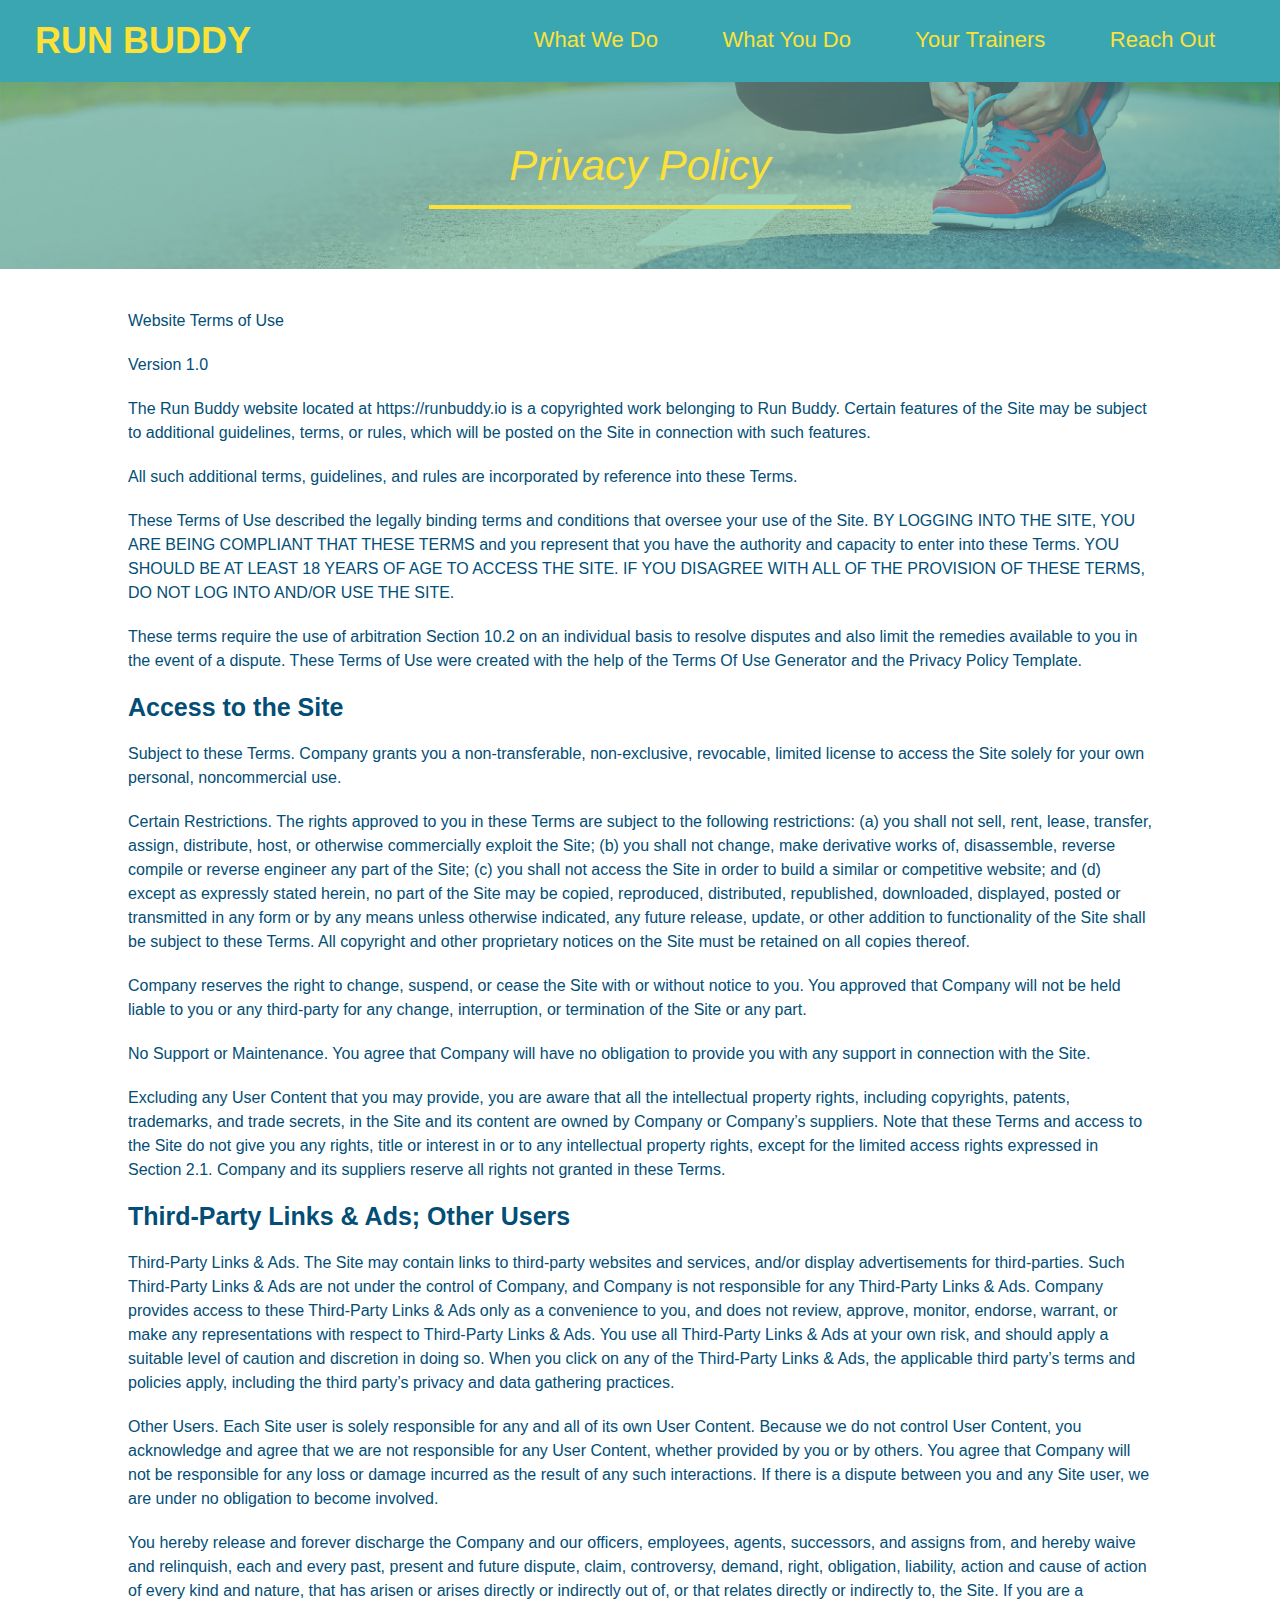
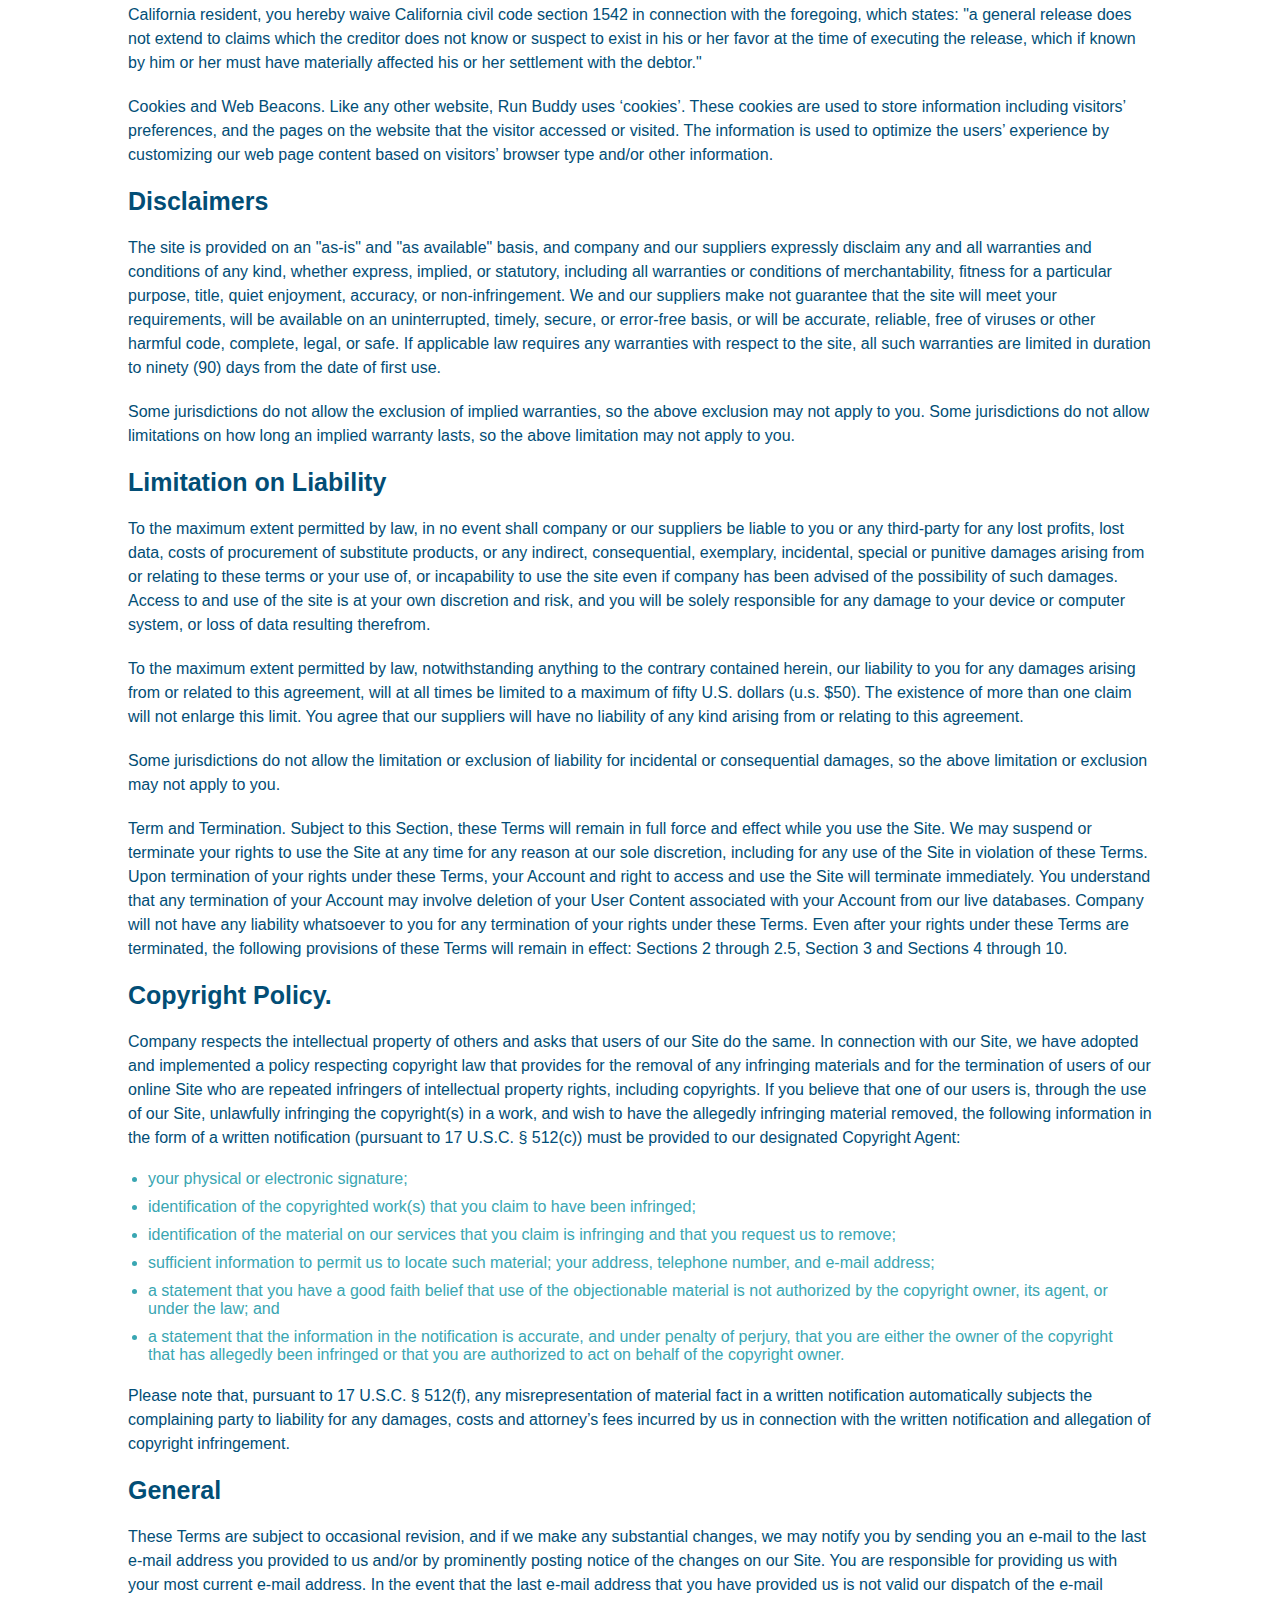
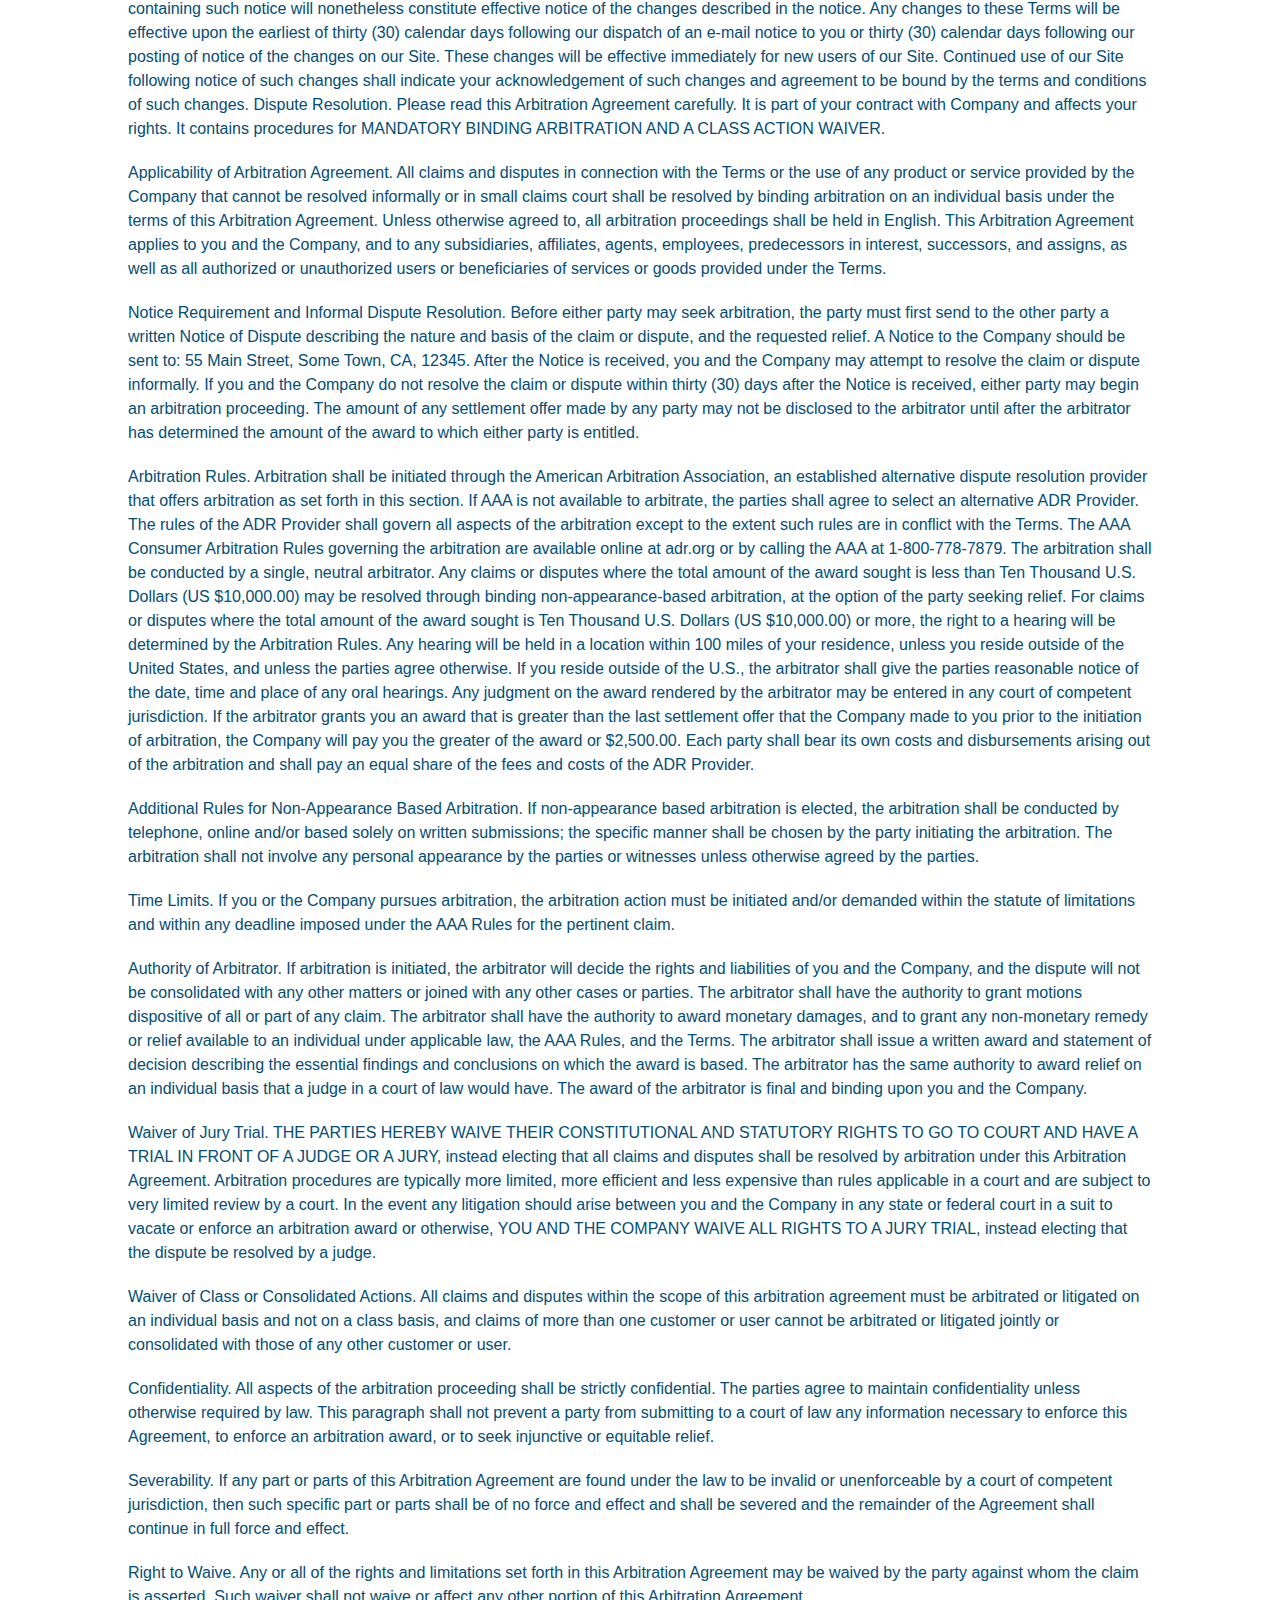
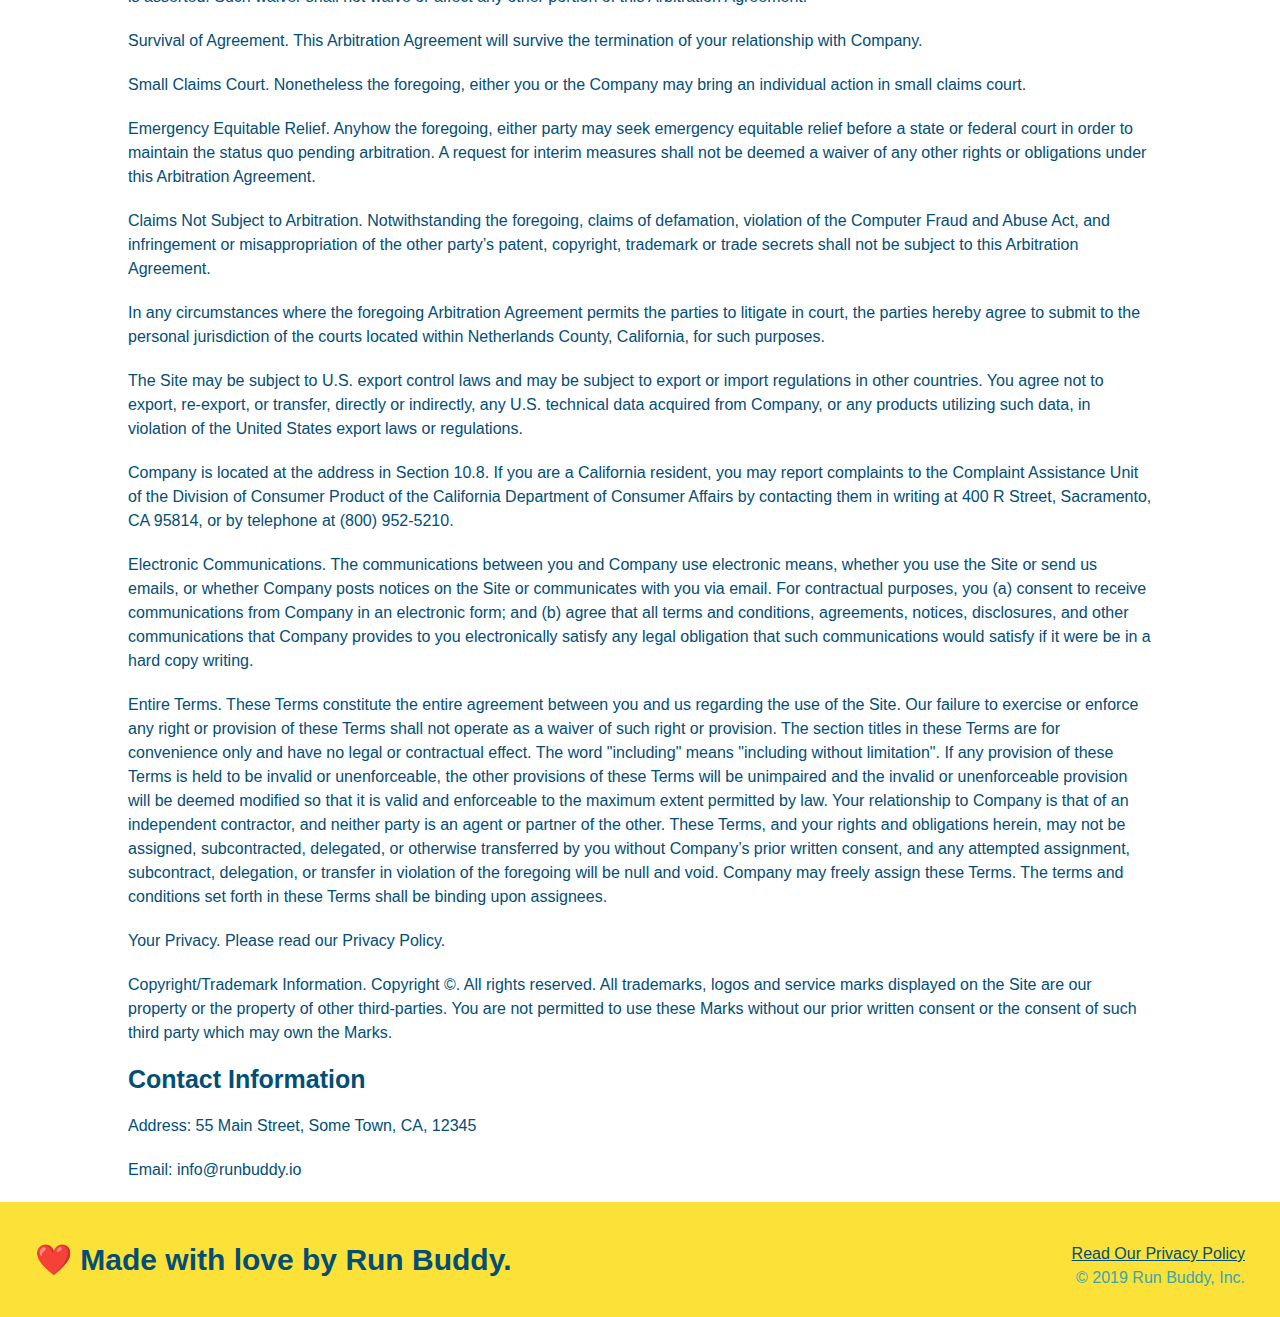
<file: privacy-policy.html>
<!DOCTYPE html>
<html lang="en">
<head>
    <meta charset="UTF-8">
    <meta name="viewport" content="width=device-width, initial-scale=1.0">
    <title>Run Buddy - Privacy Policy</title>
    <link rel="stylesheet" href="./assets/css/style.css" />
    <link rel="stylesheet" href="./assets/css/secondary-style.css" />
</head>
<body>
    <header>
        <h1>
            <a href="./index.html">RUN BUDDY</a>
        </h1>
        <nav>
            <ul>
                <li>
                    <a href="./index.html#what-we-do">What We Do</a>
                </li>
                <li>
                    <a href="./index.html#what-you-do">What You Do</a>
                </li>
                <li>
                    <a href="./index.html#your-trainers">Your Trainers</a>
                </li>
                <li>
                    <a href="./index.html#reach-out">Reach Out</a>
                </li>
            </ul>
        </nav>
    </header>

    <section class="hero">
        <h2 class="page-title">
            Privacy Policy
        </h2>
    </section>
    <article class="secondary-content">
        <p>
            Website Terms of Use
        </p>
    
        <p>
            Version 1.0
        </p>
    
        <p>
            The Run Buddy website located at https://runbuddy.io is a copyrighted work belonging to Run Buddy. Certain
            features of the Site may be subject to additional guidelines, terms, or rules, which will be posted on the Site
            in connection with such features.
        </p>
    
        <p>
            All such additional terms, guidelines, and rules are incorporated by reference into these Terms.
        </p>
    
        <p>
            These Terms of Use described the legally binding terms and conditions that oversee your use of the Site. BY
            LOGGING INTO THE SITE, YOU ARE BEING COMPLIANT THAT THESE TERMS and you represent that you have the authority
            and capacity to enter into these Terms. YOU SHOULD BE AT LEAST 18 YEARS OF AGE TO ACCESS THE SITE. IF YOU
            DISAGREE WITH ALL OF THE PROVISION OF THESE TERMS, DO NOT LOG INTO AND/OR USE THE SITE.
        </p>
    
        <p>
            These terms require the use of arbitration Section 10.2 on an individual basis to resolve disputes and also
            limit the remedies available to you in the event of a dispute. These Terms of Use were created with the help of
            the Terms Of Use Generator and the Privacy Policy Template.
        </p>

        <h3>
            Access to the Site
        </h3>

        <p>
            Subject to these Terms. Company grants you a non-transferable, non-exclusive, revocable, limited license to
            access the Site solely for your own personal, noncommercial use.
        </p>
    
        <p>
            Certain Restrictions. The rights approved to you in these Terms are subject to the following restrictions: (a)
            you shall not sell, rent, lease, transfer, assign, distribute, host, or otherwise commercially exploit the Site;
            (b) you shall not change, make derivative works of, disassemble, reverse compile or reverse engineer any part of
            the Site; (c) you shall not access the Site in order to build a similar or competitive website; and (d) except
            as expressly stated herein, no part of the Site may be copied, reproduced, distributed, republished, downloaded,
            displayed, posted or transmitted in any form or by any means unless otherwise indicated, any future release,
            update, or other addition to functionality of the Site shall be subject to these Terms. All copyright and other
            proprietary notices on the Site must be retained on all copies thereof.
        </p>
    
        <p>
            Company reserves the right to change, suspend, or cease the Site with or without notice to you. You approved
            that Company will not be held liable to you or any third-party for any change, interruption, or termination of
            the Site or any part.
        </p>
    
        <p>
            No Support or Maintenance. You agree that Company will have no obligation to provide you with any support in
            connection with the Site.
        </p>
    
        <p>
            Excluding any User Content that you may provide, you are aware that all the intellectual property rights,
            including copyrights, patents, trademarks, and trade secrets, in the Site and its content are owned by Company
            or Company’s suppliers. Note that these Terms and access to the Site do not give you any rights, title or
            interest in or to any intellectual property rights, except for the limited access rights expressed in Section
            2.1. Company and its suppliers reserve all rights not granted in these Terms.
        </p>

        <h3>
            Third-Party Links & Ads; Other Users 
        </h3>
        <p>
            Third-Party Links & Ads. The Site may contain links to third-party websites and services, and/or display
            advertisements for third-parties. Such Third-Party Links & Ads are not under the control of Company, and Company
            is not responsible for any Third-Party Links & Ads. Company provides access to these Third-Party Links & Ads
            only as a convenience to you, and does not review, approve, monitor, endorse, warrant, or make any
            representations with respect to Third-Party Links & Ads. You use all Third-Party Links & Ads at your own risk,
            and should apply a suitable level of caution and discretion in doing so. When you click on any of the
            Third-Party Links & Ads, the applicable third party’s terms and policies apply, including the third party’s
            privacy and data gathering practices.
        </p>
    
        <p>
            Other Users. Each Site user is solely responsible for any and all of its own User Content. Because we do not
            control User Content, you acknowledge and agree that we are not responsible for any User Content, whether
            provided by you or by others. You agree that Company will not be responsible for any loss or damage incurred as
            the result of any such interactions. If there is a dispute between you and any Site user, we are under no
            obligation to become involved.
        </p>
    
        <p>
            You hereby release and forever discharge the Company and our officers, employees, agents, successors, and
            assigns from, and hereby waive and relinquish, each and every past, present and future dispute, claim,
            controversy, demand, right, obligation, liability, action and cause of action of every kind and nature, that has
            arisen or arises directly or indirectly out of, or that relates directly or indirectly to, the Site. If you are
            a California resident, you hereby waive California civil code section 1542 in connection with the foregoing,
            which states: "a general release does not extend to claims which the creditor does not know or suspect to exist
            in his or her favor at the time of executing the release, which if known by him or her must have materially
            affected his or her settlement with the debtor."
        </p>
    
        <p>
            Cookies and Web Beacons. Like any other website, Run Buddy uses ‘cookies’. These cookies are used to store
            information including visitors’ preferences, and the pages on the website that the visitor accessed or visited.
            The information is used to optimize the users’ experience by customizing our web page content based on visitors’
            browser type and/or other information.
        </p>

        <h3>
            Disclaimers
        </h3>
        <p>
            The site is provided on an "as-is" and "as available" basis, and company and our suppliers expressly disclaim
            any and all warranties and conditions of any kind, whether express, implied, or statutory, including all
            warranties or conditions of merchantability, fitness for a particular purpose, title, quiet enjoyment, accuracy,
            or non-infringement. We and our suppliers make not guarantee that the site will meet your requirements, will be
            available on an uninterrupted, timely, secure, or error-free basis, or will be accurate, reliable, free of
            viruses or other harmful code, complete, legal, or safe. If applicable law requires any warranties with respect
            to the site, all such warranties are limited in duration to ninety (90) days from the date of first use.
        </p>
    
        <p>
            Some jurisdictions do not allow the exclusion of implied warranties, so the above exclusion may not apply to
            you. Some jurisdictions do not allow limitations on how long an implied warranty lasts, so the above limitation
            may not apply to you.
        </p>

        <h3>
            Limitation on Liability
        </h3>
    
        <p>
            To the maximum extent permitted by law, in no event shall company or our suppliers be liable to you or any
            third-party for any lost profits, lost data, costs of procurement of substitute products, or any indirect,
            consequential, exemplary, incidental, special or punitive damages arising from or relating to these terms or
            your use of, or incapability to use the site even if company has been advised of the possibility of such
            damages. Access to and use of the site is at your own discretion and risk, and you will be solely responsible
            for any damage to your device or computer system, or loss of data resulting therefrom.
        </p>
    
        <p>
            To the maximum extent permitted by law, notwithstanding anything to the contrary contained herein, our liability
            to you for any damages arising from or related to this agreement, will at all times be limited to a maximum of
            fifty U.S. dollars (u.s. $50). The existence of more than one claim will not enlarge this limit. You agree that
            our suppliers will have no liability of any kind arising from or relating to this agreement.
        </p>
    
        <p>
            Some jurisdictions do not allow the limitation or exclusion of liability for incidental or consequential
            damages, so the above limitation or exclusion may not apply to you.
        </p>
    
        <p>
            Term and Termination. Subject to this Section, these Terms will remain in full force and effect while you use
            the Site. We may suspend or terminate your rights to use the Site at any time for any reason at our sole
            discretion, including for any use of the Site in violation of these Terms. Upon termination of your rights under
            these Terms, your Account and right to access and use the Site will terminate immediately. You understand that
            any termination of your Account may involve deletion of your User Content associated with your Account from our
            live databases. Company will not have any liability whatsoever to you for any termination of your rights under
            these Terms. Even after your rights under these Terms are terminated, the following provisions of these Terms
            will remain in effect: Sections 2 through 2.5, Section 3 and Sections 4 through 10.
        </p>
    
        <h3>
            Copyright Policy.
        </h3>
    
        <p>
            Company respects the intellectual property of others and asks that users of our Site do the same. In connection
            with our Site, we have adopted and implemented a policy respecting copyright law that provides for the removal
            of any infringing materials and for the termination of users of our online Site who are repeated infringers of
            intellectual property rights, including copyrights. If you believe that one of our users is, through the use of
            our Site, unlawfully infringing the copyright(s) in a work, and wish to have the allegedly infringing material
            removed, the following information in the form of a written notification (pursuant to 17 U.S.C. § 512(c)) must
            be provided to our designated Copyright Agent:
        </p>
    
        <ul>
            <li>
              your physical or electronic signature;
            </li>
            <li>
              identification of the copyrighted work(s) that you claim to have been infringed;
            </li>
            <li>
              identification of the material on our services that you claim is infringing and that you request us to remove;
            </li>
            <li>
              sufficient information to permit us to locate such material; your address, telephone number, and e-mail
              address;
            </li>
            <li>
              a statement that you have a good faith belief that use of the objectionable material is not authorized by the
              copyright owner, its agent, or under the law; and
            </li>
            <li>
              a statement that the information in the notification is accurate, and under penalty of perjury, that you are
              either the owner of the copyright that has allegedly been infringed or that you are authorized to act on
              behalf of the copyright owner.
            </li>
        </ul>
    
        <p>
            Please note that, pursuant to 17 U.S.C. § 512(f), any misrepresentation of material fact in a written
            notification automatically subjects the complaining party to liability for any damages, costs and attorney’s
            fees incurred by us in connection with the written notification and allegation of copyright infringement.
        </p>
    
        <h3>
            General
        </h3>
    
        <p>
            These Terms are subject to occasional revision, and if we make any substantial changes, we may notify you by
            sending you an e-mail to the last e-mail address you provided to us and/or by prominently posting notice of the
            changes on our Site. You are responsible for providing us with your most current e-mail address. In the event
            that the last e-mail address that you have provided us is not valid our dispatch of the e-mail containing such
            notice will nonetheless constitute effective notice of the changes described in the notice. Any changes to these
            Terms will be effective upon the earliest of thirty (30) calendar days following our dispatch of an e-mail
            notice to you or thirty (30) calendar days following our posting of notice of the changes on our Site. These
            changes will be effective immediately for new users of our Site. Continued use of our Site following notice of
            such changes shall indicate your acknowledgement of such changes and agreement to be bound by the terms and
            conditions of such changes. Dispute Resolution. Please read this Arbitration Agreement carefully. It is part of
            your contract with Company and affects your rights. It contains procedures for MANDATORY BINDING ARBITRATION AND
            A CLASS ACTION WAIVER.
        </p>
    
        <p>
            Applicability of Arbitration Agreement. All claims and disputes in connection with the Terms or the use of any
            product or service provided by the Company that cannot be resolved informally or in small claims court shall be
            resolved by binding arbitration on an individual basis under the terms of this Arbitration Agreement. Unless
            otherwise agreed to, all arbitration proceedings shall be held in English. This Arbitration Agreement applies to
            you and the Company, and to any subsidiaries, affiliates, agents, employees, predecessors in interest,
            successors, and assigns, as well as all authorized or unauthorized users or beneficiaries of services or goods
            provided under the Terms.
        </p>
    
        <p>
            Notice Requirement and Informal Dispute Resolution. Before either party may seek arbitration, the party must
            first send to the other party a written Notice of Dispute describing the nature and basis of the claim or
            dispute, and the requested relief. A Notice to the Company should be sent to: 55 Main Street, Some Town, CA,
            12345. After the Notice is received, you and the Company may attempt to resolve the claim or dispute informally.
            If you and the Company do not resolve the claim or dispute within thirty (30) days after the Notice is received,
            either party may begin an arbitration proceeding. The amount of any settlement offer made by any party may not
            be disclosed to the arbitrator until after the arbitrator has determined the amount of the award to which either
            party is entitled.
        </p>
    
        <p>
            Arbitration Rules. Arbitration shall be initiated through the American Arbitration Association, an established
            alternative dispute resolution provider that offers arbitration as set forth in this section. If AAA is not
            available to arbitrate, the parties shall agree to select an alternative ADR Provider. The rules of the ADR
            Provider shall govern all aspects of the arbitration except to the extent such rules are in conflict with the
            Terms. The AAA Consumer Arbitration Rules governing the arbitration are available online at adr.org or by
            calling the AAA at 1-800-778-7879. The arbitration shall be conducted by a single, neutral arbitrator. Any
            claims or disputes where the total amount of the award sought is less than Ten Thousand U.S. Dollars (US
            $10,000.00) may be resolved through binding non-appearance-based arbitration, at the option of the party seeking
            relief. For claims or disputes where the total amount of the award sought is Ten Thousand U.S. Dollars (US
            $10,000.00) or more, the right to a hearing will be determined by the Arbitration Rules. Any hearing will be
            held in a location within 100 miles of your residence, unless you reside outside of the United States, and
            unless the parties agree otherwise. If you reside outside of the U.S., the arbitrator shall give the parties
            reasonable notice of the date, time and place of any oral hearings. Any judgment on the award rendered by the
            arbitrator may be entered in any court of competent jurisdiction. If the arbitrator grants you an award that is
            greater than the last settlement offer that the Company made to you prior to the initiation of arbitration, the
            Company will pay you the greater of the award or $2,500.00. Each party shall bear its own costs and
            disbursements arising out of the arbitration and shall pay an equal share of the fees and costs of the ADR
            Provider.
        </p>
    
        <p>
            Additional Rules for Non-Appearance Based Arbitration. If non-appearance based arbitration is elected, the
            arbitration shall be conducted by telephone, online and/or based solely on written submissions; the specific
            manner shall be chosen by the party initiating the arbitration. The arbitration shall not involve any personal
            appearance by the parties or witnesses unless otherwise agreed by the parties.
        </p>
    
        <p>
            Time Limits. If you or the Company pursues arbitration, the arbitration action must be initiated and/or demanded
            within the statute of limitations and within any deadline imposed under the AAA Rules for the pertinent claim.
        </p>
    
        <p>
            Authority of Arbitrator. If arbitration is initiated, the arbitrator will decide the rights and liabilities of
            you and the Company, and the dispute will not be consolidated with any other matters or joined with any other
            cases or parties. The arbitrator shall have the authority to grant motions dispositive of all or part of any
            claim. The arbitrator shall have the authority to award monetary damages, and to grant any non-monetary remedy
            or relief available to an individual under applicable law, the AAA Rules, and the Terms. The arbitrator shall
            issue a written award and statement of decision describing the essential findings and conclusions on which the
            award is based. The arbitrator has the same authority to award relief on an individual basis that a judge in a
            court of law would have. The award of the arbitrator is final and binding upon you and the Company.
        </p>
    
        <p>
            Waiver of Jury Trial. THE PARTIES HEREBY WAIVE THEIR CONSTITUTIONAL AND STATUTORY RIGHTS TO GO TO COURT AND HAVE
            A TRIAL IN FRONT OF A JUDGE OR A JURY, instead electing that all claims and disputes shall be resolved by
            arbitration under this Arbitration Agreement. Arbitration procedures are typically more limited, more efficient
            and less expensive than rules applicable in a court and are subject to very limited review by a court. In the
            event any litigation should arise between you and the Company in any state or federal court in a suit to vacate
            or enforce an arbitration award or otherwise, YOU AND THE COMPANY WAIVE ALL RIGHTS TO A JURY TRIAL, instead
            electing that the dispute be resolved by a judge.
        </p>
    
        <p>
            Waiver of Class or Consolidated Actions. All claims and disputes within the scope of this arbitration agreement
            must be arbitrated or litigated on an individual basis and not on a class basis, and claims of more than one
            customer or user cannot be arbitrated or litigated jointly or consolidated with those of any other customer or
            user.
        </p>
    
        <p>
            Confidentiality. All aspects of the arbitration proceeding shall be strictly confidential. The parties agree to
            maintain confidentiality unless otherwise required by law. This paragraph shall not prevent a party from
            submitting to a court of law any information necessary to enforce this Agreement, to enforce an arbitration
            award, or to seek injunctive or equitable relief.
        </p>
    
        <p>
            Severability. If any part or parts of this Arbitration Agreement are found under the law to be invalid or
            unenforceable by a court of competent jurisdiction, then such specific part or parts shall be of no force and
            effect and shall be severed and the remainder of the Agreement shall continue in full force and effect.
        </p>
    
        <p>
            Right to Waive. Any or all of the rights and limitations set forth in this Arbitration Agreement may be waived
            by the party against whom the claim is asserted. Such waiver shall not waive or affect any other portion of this
            Arbitration Agreement.
        </p>
    
        <p>
            Survival of Agreement. This Arbitration Agreement will survive the termination of your relationship with
            Company.
        </p>
    
        <p>
            Small Claims Court. Nonetheless the foregoing, either you or the Company may bring an individual action in small
            claims court.
        </p>
    
        <p>
            Emergency Equitable Relief. Anyhow the foregoing, either party may seek emergency equitable relief before a
            state or federal court in order to maintain the status quo pending arbitration. A request for interim measures
            shall not be deemed a waiver of any other rights or obligations under this Arbitration Agreement.
        </p>
    
        <p>
            Claims Not Subject to Arbitration. Notwithstanding the foregoing, claims of defamation, violation of the
            Computer Fraud and Abuse Act, and infringement or misappropriation of the other party’s patent, copyright,
            trademark or trade secrets shall not be subject to this Arbitration Agreement.
        </p>
    
        <p>
            In any circumstances where the foregoing Arbitration Agreement permits the parties to litigate in court, the
            parties hereby agree to submit to the personal jurisdiction of the courts located within Netherlands County,
            California, for such purposes.
        </p>
    
        <p>
            The Site may be subject to U.S. export control laws and may be subject to export or import regulations in other
            countries. You agree not to export, re-export, or transfer, directly or indirectly, any U.S. technical data
            acquired from Company, or any products utilizing such data, in violation of the United States export laws or
            regulations.
        </p>
    
        <p>
            Company is located at the address in Section 10.8. If you are a California resident, you may report complaints
            to the Complaint Assistance Unit of the Division of Consumer Product of the California Department of Consumer
            Affairs by contacting them in writing at 400 R Street, Sacramento, CA 95814, or by telephone at (800) 952-5210.
        </p>
    
        <p>
            Electronic Communications. The communications between you and Company use electronic means, whether you use the
            Site or send us emails, or whether Company posts notices on the Site or communicates with you via email. For
            contractual purposes, you (a) consent to receive communications from Company in an electronic form; and (b)
            agree that all terms and conditions, agreements, notices, disclosures, and other communications that Company
            provides to you electronically satisfy any legal obligation that such communications would satisfy if it were be
            in a hard copy writing.
        </p>
    
        <p>
            Entire Terms. These Terms constitute the entire agreement between you and us regarding the use of the Site. Our
            failure to exercise or enforce any right or provision of these Terms shall not operate as a waiver of such right
            or provision. The section titles in these Terms are for convenience only and have no legal or contractual
            effect. The word "including" means "including without limitation". If any provision of these Terms is held to be
            invalid or unenforceable, the other provisions of these Terms will be unimpaired and the invalid or
            unenforceable provision will be deemed modified so that it is valid and enforceable to the maximum extent
            permitted by law. Your relationship to Company is that of an independent contractor, and neither party is an
            agent or partner of the other. These Terms, and your rights and obligations herein, may not be assigned,
            subcontracted, delegated, or otherwise transferred by you without Company’s prior written consent, and any
            attempted assignment, subcontract, delegation, or transfer in violation of the foregoing will be null and void.
            Company may freely assign these Terms. The terms and conditions set forth in these Terms shall be binding upon
            assignees.
        </p>
    
        <p>
            Your Privacy. Please read our Privacy Policy.
        </p>
    
        <p>
            Copyright/Trademark Information. Copyright ©. All rights reserved. All trademarks, logos and service marks
            displayed on the Site are our property or the property of other third-parties. You are not permitted to use
            these Marks without our prior written consent or the consent of such third party which may own the Marks.
        </p>
    
        <h3>
            Contact Information
        </h3>
    
        <p>
            Address: 55 Main Street, Some Town, CA, 12345
        </p>
    
        <p>
            Email: info@runbuddy.io
        </p>
    </article>

    <footer>
        <h2>❤️ Made with love by Run Buddy.</h2>

        <div>
            <a href="./privacy-policy.html">Read Our Privacy Policy</a> <br>
            &copy; 2019 Run Buddy, Inc.
        </div>
    </footer>
</body>
</html>
</file>
<file: assets/css/style.css>
* {
    box-sizing: border-box;
    margin: 0;
    padding: 0;
}

body {
    color: #39a6b2;
    font-family: Helvetica, Arial, sans-serif;
}

header {
    padding: 20px 35px;
    background-color: #39a6b2;
}

header h1 {
    font-weight: bold;
    display: inline;
    margin: 0;
    font-size: 36px;
    color: #fce138;
}
header a {
    text-decoration: none;
    color: #fce138;
}
header nav {
    float: right;
    margin: 7px 0;
}
header nav ul li {
    display: inline;
}
header nav ul li a {
    margin: 0 30px;
    font-weight: lighter;
    font-size: 22px;
}

footer {
    background: #fce138;
    padding: 40px 35px;
    width: 100%;
}

footer h2 {
    display: inline;
    color: #024e76;
    font-size: 30px;
    margin: 0;
}
footer div {
    float: right;
    line-height: 1.5;
    text-align: right;
}
footer a {
    color: #024e76;
}
section {
    padding: 60px;
}
.hero {
    background-image: url('../images/hero-bg.jpg');
    background-size: cover;
    background-position: center;
    position: relative;
    height: 600px;
}
.hero-form {
    border: 3px solid #024e76;
    background-color: #fce138;
    padding: 20px;
    width: 500px;
    color: #024e76;
    position: absolute;
    bottom: 120px;
    right: 140px;
}
.hero-form h3 {
    font-size: 24px;
    margin: 0;
}
.hero-form p {
    margin: 5px 0 15px 0;
}
.form-input {
    border: 1px solid #024e76;
    display: block;
    padding: 7px 15px;
    font-size: 16px;
    color: #024e76;
    width: 100%;
}
.hero-form label {
    margin: 0 5px;
}
.hero-form button {
    color: #fce138;
    background-color: #024e76;
    border: none;
    padding: 10px 20px;
    font-size: 16px;
}

.section-title {
    font-size: 55px;
    display: inline-block;
    padding: 0 100px 20px 100px;
    border-bottom: 3px solid;
    margin-bottom: 35px;
    color: #024e76;
}

.primary-border {
    border-color: #fce138;
}
.secondary-border {
    border-color: #39a6b2;
}

.intro {
    text-align: center;
}
.intro p {
    line-height: 1.7;
    color: #39a6b2;
    width: 80%;
    margin: 0 auto;
    font-size: 20px;
}

.steps {
    text-align: center;
    background: #fce138;
}
.steps div {
    margin-bottom: 80px;
}
.steps img {
    width: 15%;
    margin: 10px 0;
}
.steps h3 {
    color: #024e76;
    font-size: 46px;
    margin-top: 10px;
}

.steps span {
    font-size: 38px;
}
.steps p {
    color: #39a6b2;
    font-size: 23px;
}

.trainers {
    text-align: center;
}
.trainer {
    width: 900px;
    margin: 0 auto 30px auto;
    background: #024e76;
    color: #fce138;
    overflow: auto;
}
.trainer img {
    width: 35%;
    float: left;
}
.trainer-bio {
    padding: 35px;
    float: left;
    width: 65%;
}
.trainer-bio h3 {
    font-size: 32px;
    margin-bottom: 8px;
}
.trainer-bio p {
    font-size: 17px;
    line-height: 1.3;
}

.contact {
    text-align: center;
    background: #024e76;
}
.contact h2 {
    color: #fce138;
}
.contact-info iframe {
    width: 400px;
    height: 400px;
}
.contact-info div {
    width: 410px;
    display: inline-block;
    vertical-align: top;
    text-align: left;
    margin: 30px 0 0 60px;
    color: whitesmoke;
}
.contact-info h3 {
    color: #fce138;
    font-size: 32px;
}
.contact-info p, .contact-info address {
    margin: 20px 0;
    line-height: 1.5;
    font-size: 20px;
    font-style: normal;
}
.contact-info a {
    color: #fce138;
}
.text-left {
    text-align: left;
}
.text-right {
    text-align: right;
}
</file>
<file: assets/css/secondary-style.css>
.hero {
    background-position: bottom;
    height: auto;
    text-align: center;
    margin-bottom: 40px;
}

.page-title {
    padding: 0 80px 15px 80px;
    font-size: 42px;
    font-weight: 400;
    font-style: italic;
    color: #fce138;
    display: inline-block;
    border-bottom: 4px solid #fce138;
}
.secondary-content {
    width: 80%;
    margin: 0 auto;
    color: #024e76;
}

.secondary-content h3 {
    font-size: 25px;
    margin: 20px 0;
}

.secondary-content p {
    font-size: 16px;
    line-height: 1.5;
    margin: 20px 0;
}
.secondary-content ul {
    margin: 15px 20px;
}

.secondary-content li {
    color: #39a6b2;
    margin: 10px 0;
}
</file>
